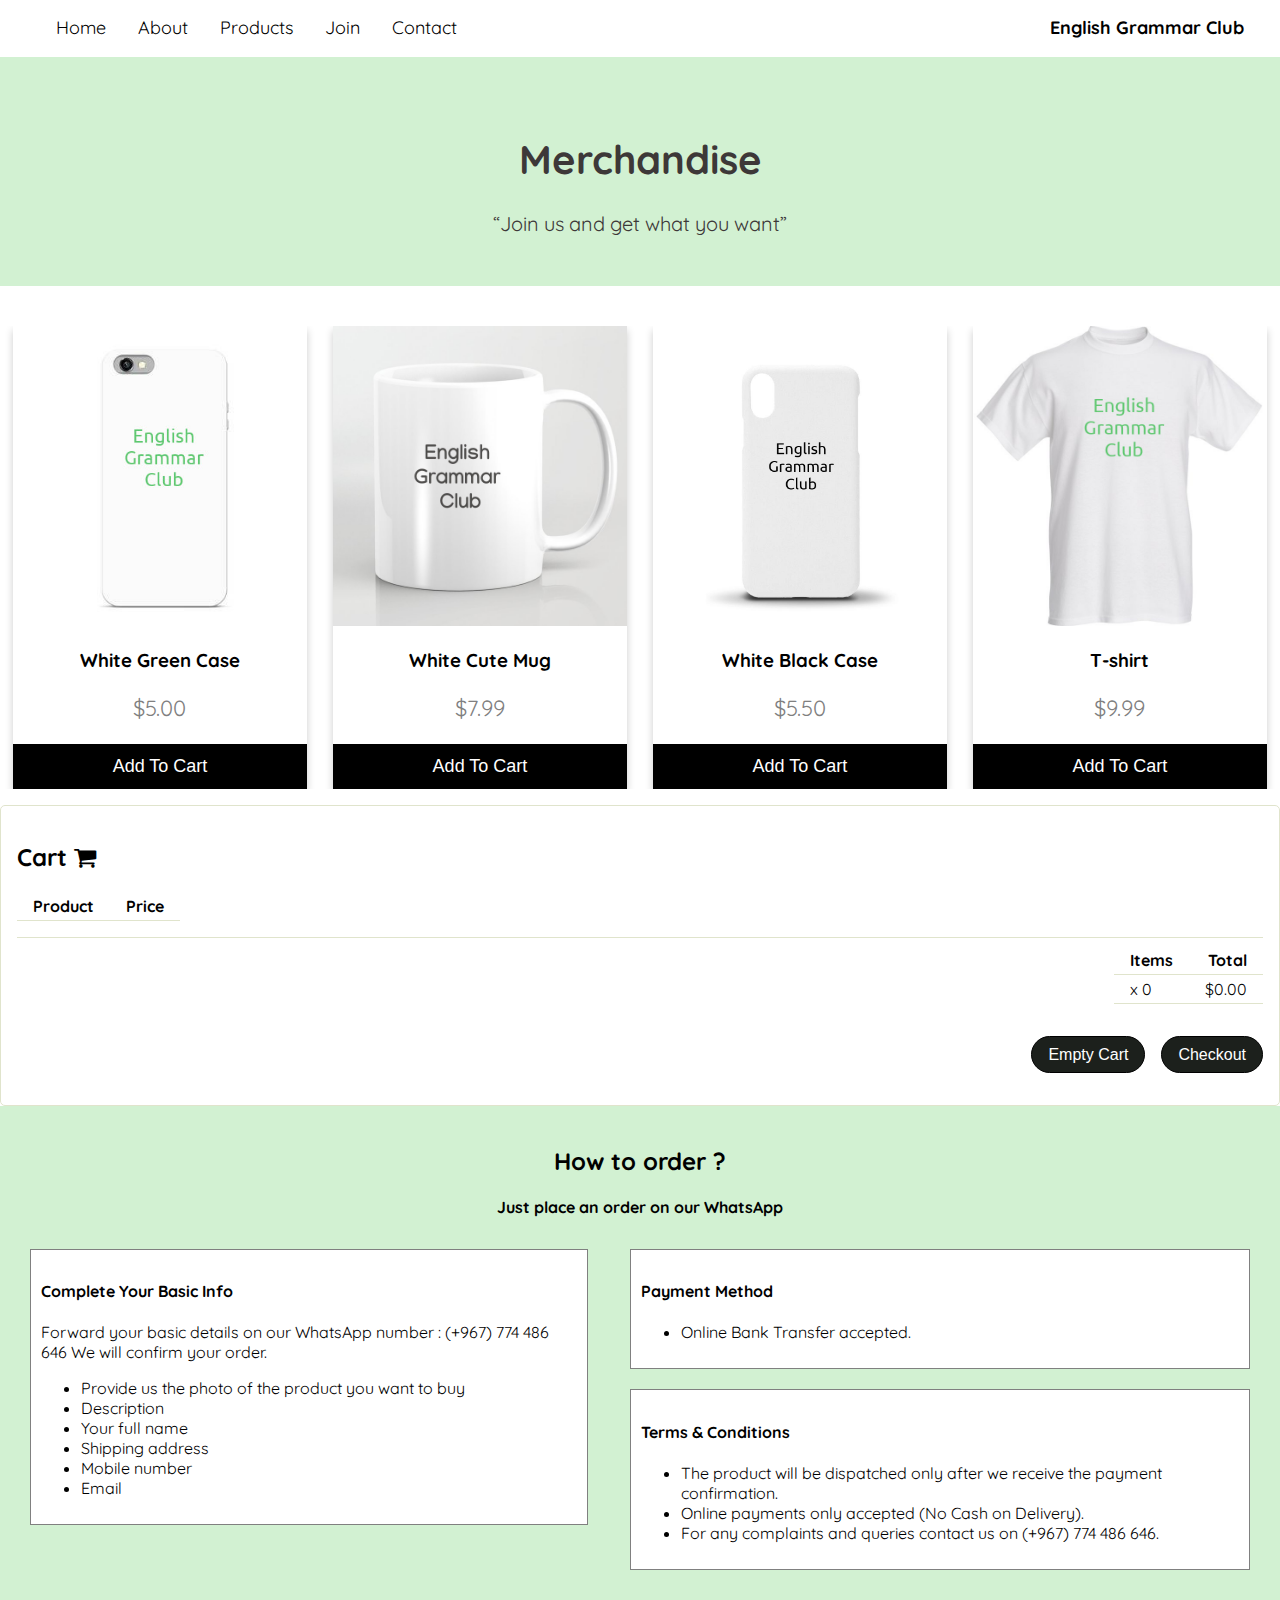
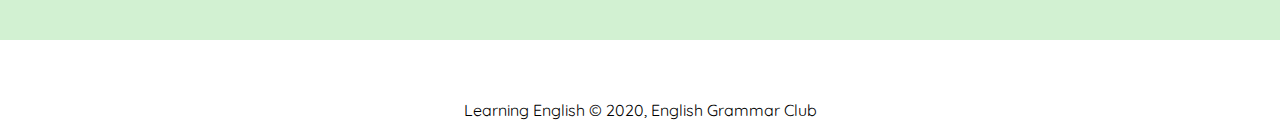
<file: merchandise.html>
<!DOCTYPE html>
<html lang="en">
<head>
    <meta charset="UTF-8">
    <meta name="viewport" content="width=device-width, initial-scale=1">
    <link rel="stylesheet" href="assets/style/merchandise_style.css">
    <link rel="stylesheet" href="https://cdnjs.cloudflare.com/ajax/libs/font-awesome/4.7.0/css/font-awesome.min.css">
    <title>English Grammar Club</title>
</head>
<body>
    <header>
            <nav id="navbar">
                  <ul class="navbar">
                      <li><a href="index.html" class="home">Home</a></li>
                      <li><a href="index.html">About</a></li>
                      <li><a href="index.html">Products</a></li>
                      <li><a href="index.html">Join</a></li>
                      <li> <a href="index.html">Contact</a></li>
                      <li class="icon">
                        <a href="javascript:void(0);" onclick="myFunction()" class="active">Menu</a>
                      </li>
                  </ul>  
                  <div class="brand">
                       <a href="index.html"><b>English Grammar Club</b></a>
                  </div>      
            </nav> 
            <div class="jumbotron">
                  <h1>Merchandise</h1>
                  <q>Join us and get what you want</q>      
            </div>
    </header>
    
    <main>
       <div  id="content">
           <div id="alerts"></div>
           <article class="items">
              <div class="card">
                <img src="assets/image/merchandise/caseWhite12.jpg" alt="">
                <h3 class="productname">White Green Case</h3>
                <p class="price">$5.00</p>
                <button class="addtocart">Add To Cart</button>
              </div>
              <div class="card">
                <img src="assets/image/merchandise/mug.jpg" alt="">
                <h3 class="productname">White Cute Mug</h3>
                <p class="price">$7.99</p>
                <button class="addtocart">Add To Cart</button>
              </div>
              <div class="card">
                <img src="assets/image/merchandise/caseWhite22.jpg" alt="">
                <h3 class="productname">White Black Case</h3>
                <p class="price">$5.50</p>
                <button class="addtocart">Add To Cart</button>
              </div>
              <div class="card">
                <img src="assets/image/merchandise/tshirt1.jpeg" alt="">
                <h3 class="productname">T-shirt</h3>
                <p class="price">$9.99</p>
                <button class="addtocart">Add To Cart</button>
              </div>
            </article>

            <article class="cart-container">
                <h2>Cart <span class="fa fa-shopping-cart"></span></h2>
                <table>
                  <thead>
                    <tr>
                      <th><strong>Product</strong></th>
                      <th><strong>Price</strong></th>
                    </tr>
                  </thead>
                  <tbody id="carttable">
                  </tbody>
                </table>
                <hr>
                <table id="carttotals">
                  <tr>
                    <td><strong>Items</strong></td>
                    <td><strong>Total</strong></td>
                  </tr>
                  <tr>
                    <td>x <span id="itemsquantity">0</span></td>

                    <td>$<span id="total">0</span></td>
                  </tr>
                </table>

                <div class="cart-buttons">
                  <button id="emptycart">Empty Cart</button>
                  <button id="checkout"> <a href="https://api.whatsapp.com/send?phone=+967774486646">Checkout </a></button>
                </div>
            </article>

            <article class="order">
                <h2>How to order ? </h2>
                <h4> Just place an order on our WhatsApp</h4>
                <div class="basicInfo">
                  <h4>Complete Your Basic Info</h4>
                  <p>Forward your basic details on our WhatsApp number : (+967) 774 486 646 We will confirm your order.</p>
                  <ul>
                    <li> Provide us the photo of the product you want to buy</li>
                    <li>Description</li>
                    <li>Your full name</li>
                    <li>Shipping address</li>
                    <li>Mobile number</li>
                    <li>Email</li>
                  </ul>
                </div>
                  <div class="payment">
                    <h4>Payment Method</h4>
                    <ul>
                      <li>Online Bank Transfer accepted.</li>
                    </ul>
                  </div>
                  <div class="term">
                    <h4>Terms & Conditions</h4>
                    <ul>
                      <li> The product will be dispatched only after we receive the payment confirmation.</li>
                      <li>Online payments only accepted (No Cash on Delivery).</li>
                      <li>For any complaints and queries contact us on (+967) 774 486 646.</li>
                    </ul>
                  </div>
            </article>
       </div>              
    </main>

    <footer>
         <p>Learning English &#169; 2020, English Grammar Club</p>
    </footer>
    <script src="assets/js/index.js"></script>
    <script src="assets/js/storage.js"></script>
</body>
</html>
</file>
<file: assets/style/merchandise_style.css>
@import url('https://fonts.googleapis.com/css2?family=Quicksand:wght@400;700&display=swap');

@media screen and (max-width: 1000px) {
       #content,
       header,
       .basicInfo, .payment, .term,
       .card, .items{
           min-width: 100%;
           padding: 0;
           
       }
       #home{
            padding-top: 30px !important;
            margin-left: 20px !important;
       }
        .jumbotron{
            min-height: 300px !important;
        }
        .brand a{
            font-size: 13px !important;
        }
    
        /* sembunyikan semua menu item. Tampilkan juga list item yang berisi link untuk membuka menu yaitu (li.icon) */
          ul.navbar li {
              display: none;
          }
          ul.navbar li.icon {
            float: left;
            display: block !important;
          }

    /*    membuat class responsive untuk menampilkan list menu*/
          ul.navbar.responsive {
              position: relative;
          }
          ul.navbar.responsive li.icon {
            position: absolute;
            top: 0;
          }      
          ul.navbar.responsive .home{
            padding-top: 90px;
          }
          ul.navbar.responsive li {
            float: none;
            display: inline;
          }
          ul.navbar.responsive li a {
            display: block;
            text-align: left;
          }
          
          .items{
            display: block !important;
            margin-top: 20px !important;
          }

          .card{
            border: 2px solid seagreen;
            padding: 8px;
            margin-top: 15px !important;
          }

          .basicInfo, .payment, .term{
           margin-left: auto !important;
           margin-right: auto !important;
           margin-top: 15px !important;
          }

        footer{
            margin-top: 10px !important;
            background-color: white !important;
            font-size: 0.8em;
        }
}

body {
    font-family: 'Quicksand', sans-serif;
    margin: 0;
    padding: 0;
}
* {
    box-sizing: border-box;
}

main{
    overflow: auto;
}

#home{
    margin: 0;
    padding-top: 100px;
    margin-left: 80px;
    line-height: 1.7em;
}

nav{
    overflow: hidden;
    top: 0px;
    position: sticky;
    padding: 0;
    background-color: white;
}

nav a{
    color: black;
    padding: 18px 16px;
    text-decoration: none;
    font-size: 18px;
    font-weight: 400;
}
nav li {
       float: left;
       display: inline;
       list-style-type: none;
       padding-bottom: 18px;
}

nav a:hover{
    background-color: seagreen;
    color: black;
}

nav a.active{
    background-color: seagreen;
    color: black;
}


.brand{
    float: right;   
    font-style: bold;
    text-shadow: 4px 4px 4px white;
    padding-right: 20px;
}

/* Hide the list item that contains the link that should open and close the topnav on small screens */
ul.navbar li.icon {
    display: none;
}

.jumbotron {
    font-size: 20px;
    padding: 50px;
    background-color: rgb(210, 241, 210);
    text-align: center;
    color: rgb(61, 56, 56);
 }

 .items{
    overflow: hidden;
    width: 100%;
    display: flex;
    margin-top: 40px;
}

 .card {
    box-shadow: 0 4px 8px 0 rgba(0, 0, 0, 0.2);
    max-width: 23%;
    text-align: center;
    float: left;
    margin: auto;
  }

  .card img{
      height: 300px;
      width: 100%;
      object-fit: cover;
  }
  
  .price {
    color: grey;
    font-size: 22px;
  }
  
  .card button {
    border: none;
    outline: 0;
    padding: 12px;
    color: white;
    background-color: #000;
    text-align: center;
    cursor: pointer;
    width: 100%;
    font-size: 18px;
  }
  
  .card button:hover {
    opacity: 0.7;
  }

footer {
    margin-top: 60px;
    /* padding: 10px; */
    text-align: center;
    /* background-color: #faf9f5; */
}

hr {
  border:none;
  background:#E0E4CC;
  height:1px;
}

#alerts{
  text-align: center;
}

.cart-container {
  border:1px solid #E0E4CC;
  border-radius:5px;
  margin-top:1em;
  padding:1em;
}
.cart-buttons button, input[type="submit"] { 
    border:1px solid rgb(0, 0, 0); 
    color:#fff; 
    background: rgb(28, 32, 28); 
    padding:0.6em 1em;
    font-size:1em; 
    line-height:1; 
    border-radius: 1.2em;
    transition: color 0.2s ease-in-out, background 0.2s ease-in-out, border-color 0.2s ease-in-out;
}
.cart-buttons button:hover, button:focus, button:active, input[type="submit"]:hover, input[type="submit"]:focus, input[type="submit"]:active {
    background: rgb(151, 160, 155);
    border-color:rgb(28, 29, 28);
    color:#000;
    cursor: pointer;
}
table {
  margin-bottom:1em;
  border-collapse:collapse;
}
table td, table th {
  text-align:left;
  padding:0.25em 1em;
  border-bottom:1px solid #E0E4CC;
}
#carttotals {
  margin-right:0;
  margin-left:auto;
}
.cart-buttons {
  width:auto;
  margin-right:0;
  margin-left:auto;
  display:flex;
  justify-content:flex-end;
  padding:1em 0;
}
#emptycart {
  margin-right:1em;
}
table td:nth-last-child(1) {
  text-align:right;
}
.message {
  border-width: 1px 0px;
  border-style:solid;
  border-color:#A7DBD8;
  color:#679996;
  padding:0.5em 0;
  margin:1em 0;
}

#checkout a{
  text-decoration: none;
  color: white
}
.order{
  padding: 20px 20px 60px 20px;
  background-color: rgb(210, 241, 210);
  text-align: center;
  overflow: hidden;
}

.basicInfo{
  width: 45%;
  float: left;
}
.basicInfo, .payment, .term{
  text-align: left;
  border: 1px solid grey;
  padding: 10px;
  margin: 10px;
  background-color: white;
}

.term, .payment{
  float: right;
  width: 50%;
}
</file>
